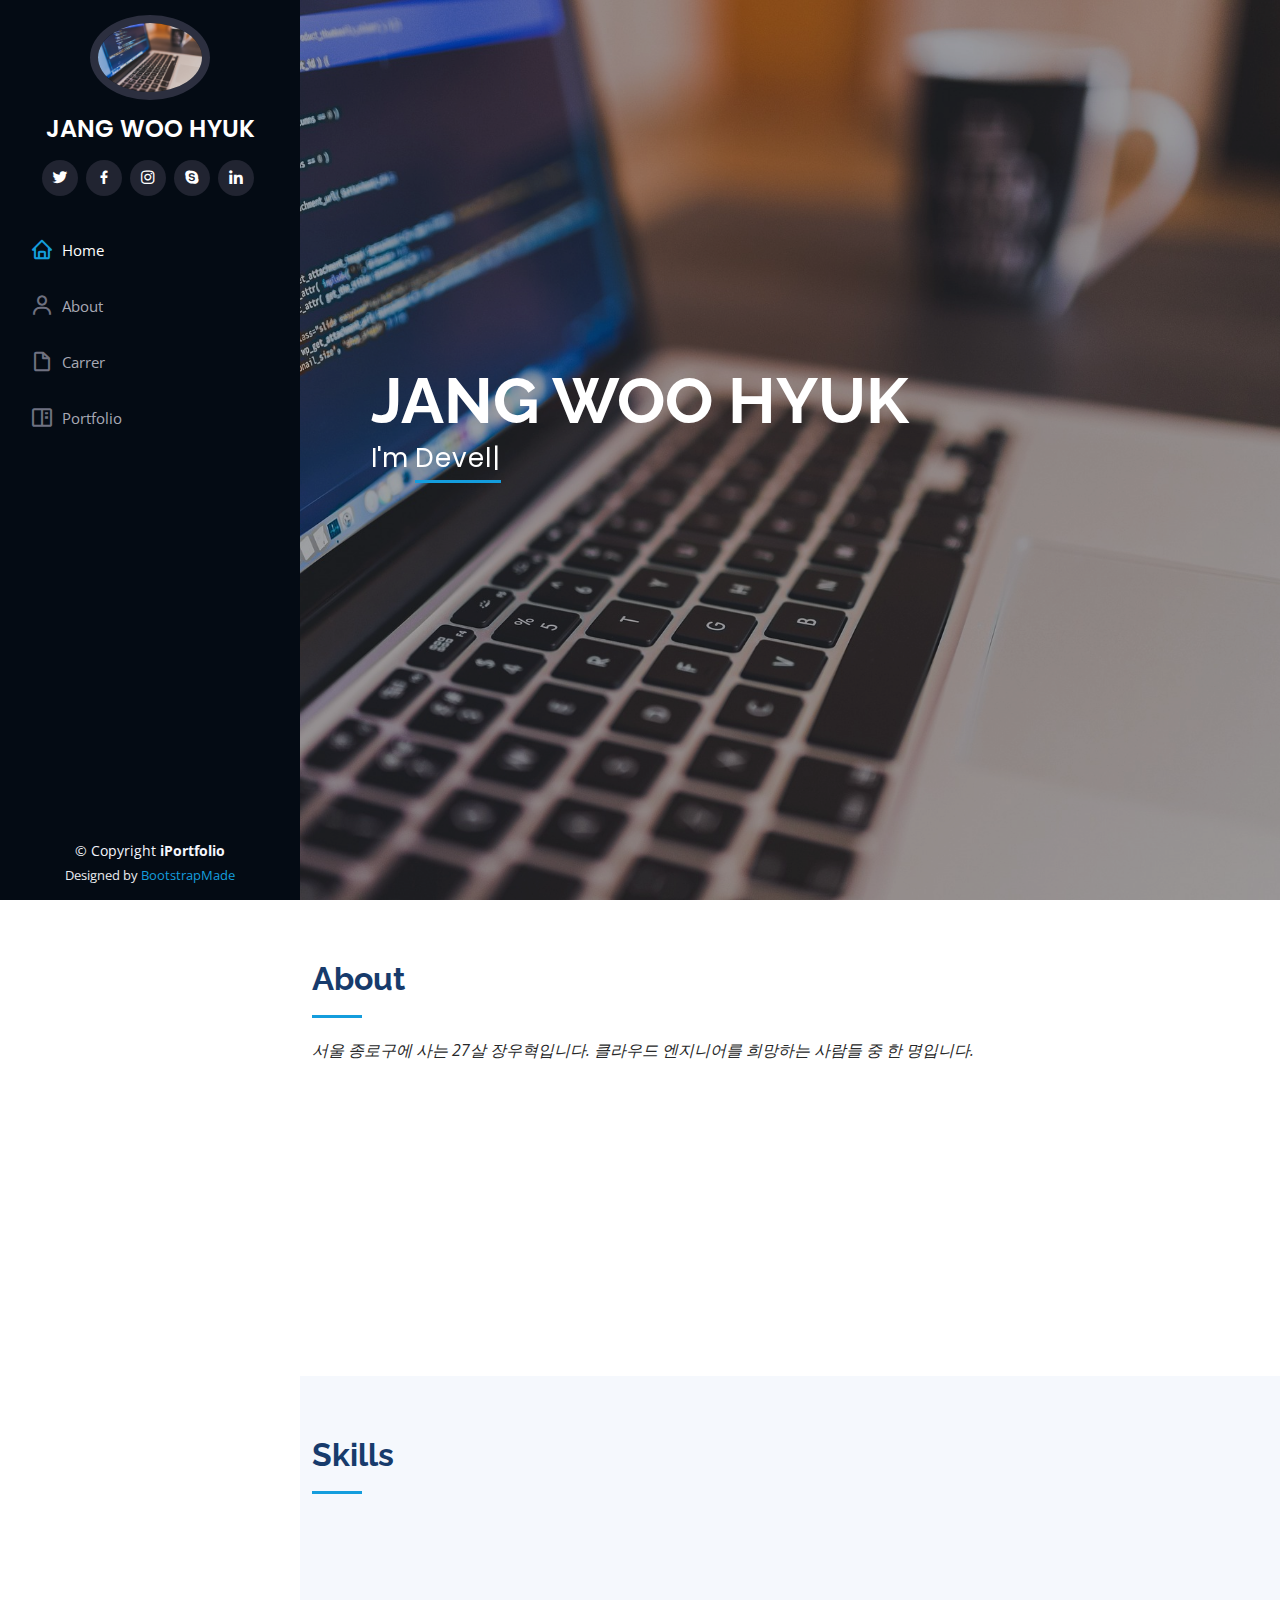
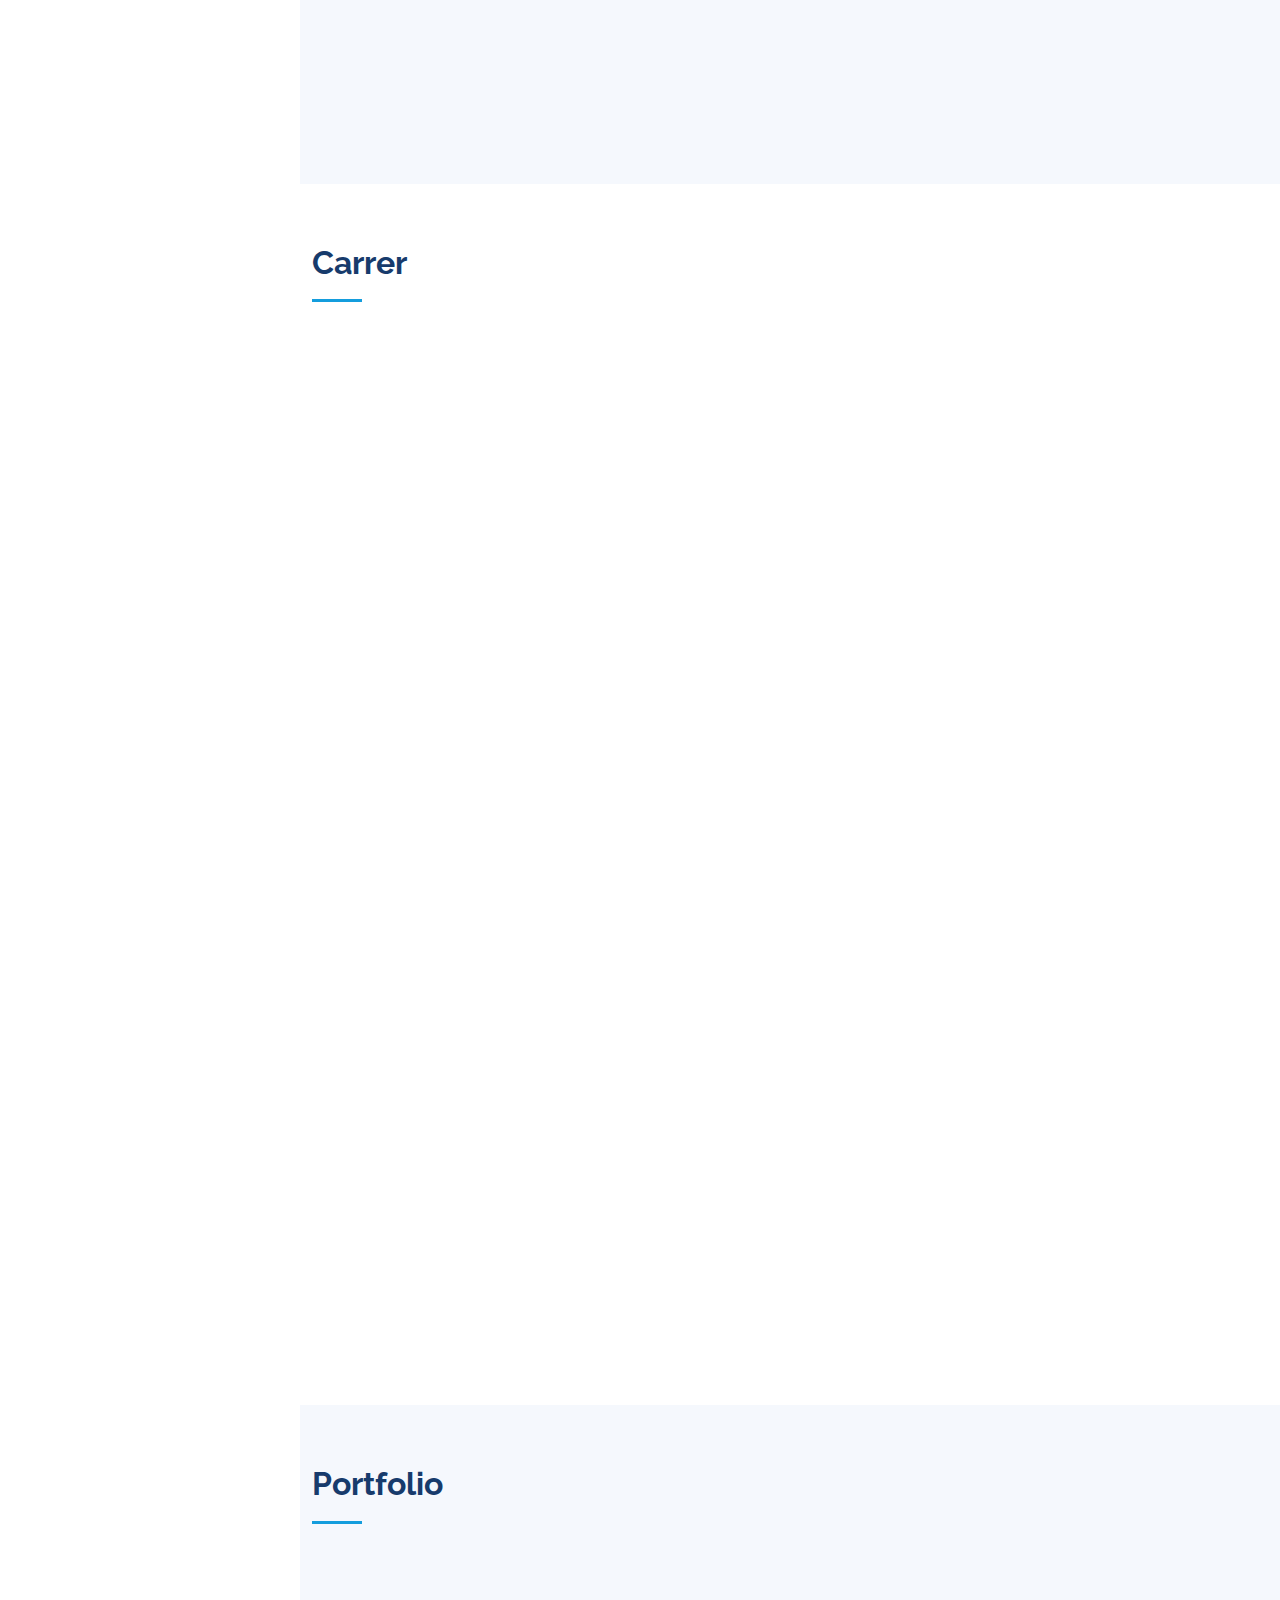
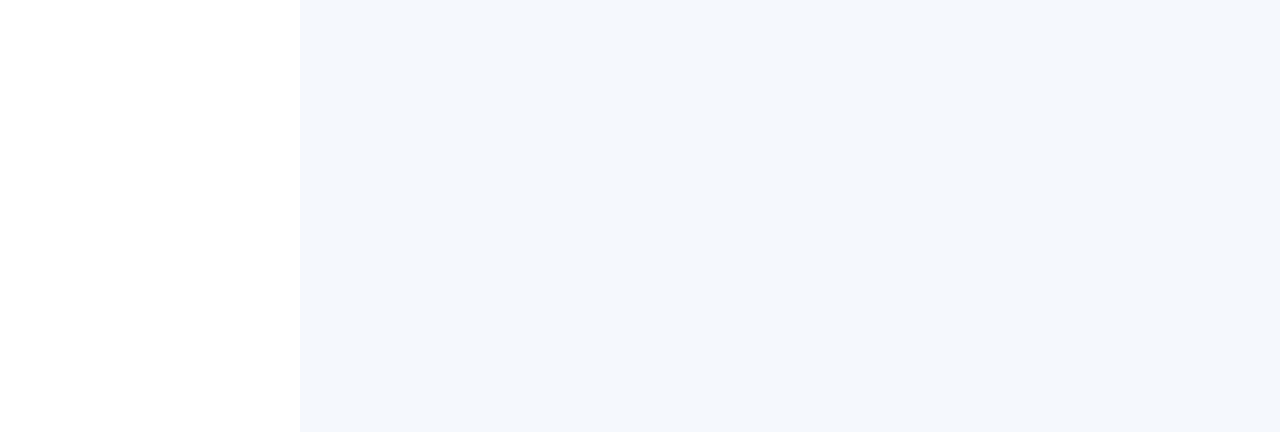
<file: iPortfolio/index.html>
<!DOCTYPE html>
<html lang="en">

<head>
    <meta charset="utf-8">
    <meta content="width=device-width, initial-scale=1.0" name="viewport">

    <title>jang woo hyuk portfolio</title>
    <meta content="" name="description">
    <meta content="" name="keywords">

    <!-- Favicons -->
    <link href="assets/img/favicon.png" rel="icon">
    <link href="assets/img/apple-touch-icon.png" rel="apple-touch-icon">

    <!-- Google Fonts -->
    <link href="https://fonts.googleapis.com/css?family=Open+Sans:300,300i,400,400i,600,600i,700,700i|Raleway:300,300i,400,400i,500,500i,600,600i,700,700i|Poppins:300,300i,400,400i,500,500i,600,600i,700,700i" rel="stylesheet">

    <!-- Vendor CSS Files -->
    <link href="assets/vendor/aos/aos.css" rel="stylesheet">
    <link href="assets/vendor/bootstrap/css/bootstrap.min.css" rel="stylesheet">
    <link href="assets/vendor/bootstrap-icons/bootstrap-icons.css" rel="stylesheet">
    <link href="assets/vendor/boxicons/css/boxicons.min.css" rel="stylesheet">
    <link href="assets/vendor/glightbox/css/glightbox.min.css" rel="stylesheet">
    <link href="assets/vendor/swiper/swiper-bundle.min.css" rel="stylesheet">

    <!-- Template Main CSS File -->
    <link href="assets/css/style.css" rel="stylesheet">

    <!-- =======================================================
  * Template Name: iPortfolio - v3.9.1
  * Template URL: https://bootstrapmade.com/iportfolio-bootstrap-portfolio-websites-template/
  * Author: BootstrapMade.com
  * License: https://bootstrapmade.com/license/
  ======================================================== -->
</head>

<body>

    <!-- ======= Mobile nav toggle button ======= -->
    <i class="bi bi-list mobile-nav-toggle d-xl-none"></i>

    <!-- ======= Header ======= -->
    <header id="header">
        <div class="d-flex flex-column">

            <div class="profile">
                <img src="assets/img/it.jpg" alt="" class="img-fluid rounded-circle">
                <h1 class="text-light"><a href="index.html">JANG WOO HYUK</a></h1>
                <div class="social-links mt-3 text-center">
                    <a href="#" class="twitter"><i class="bx bxl-twitter"></i></a>
                    <a href="#" class="facebook"><i class="bx bxl-facebook"></i></a>
                    <a href="#" class="instagram"><i class="bx bxl-instagram"></i></a>
                    <a href="#" class="google-plus"><i class="bx bxl-skype"></i></a>
                    <a href="#" class="linkedin"><i class="bx bxl-linkedin"></i></a>
                </div>
            </div>

            <nav id="navbar" class="nav-menu navbar">
                <!-- 메뉴바 -->
                <ul>
                    <li><a href="#hero" class="nav-link scrollto active"><i class="bx bx-home"></i> <span>Home</span></a></li>
                    <!-- Scrollspy가 제대로 작동 -->
                    <li><a href="#about" class="nav-link scrollto"><i class="bx bx-user"></i> <span>About</span></a></li>
                    <li><a href="#resume" class="nav-link scrollto"><i class="bx bx-file-blank"></i> <span>Carrer</span></a></li>
                    <li><a href="#portfolio" class="nav-link scrollto"><i class="bx bx-book-content"></i> <span>Portfolio</span></a></li>

                </ul>
            </nav>
            <!-- .nav-menu -->
        </div>
    </header>
    <!-- End Header -->

    <!-- ======= Hero Section ======= -->
    <section id="hero" class="d-flex flex-column justify-content-center align-items-center">
        <!--영역을 감싸고 있는 div에 d-flex 클래스를 줌. justify -content(가로 축을 기준으로 좌우에 대한 정렬) align-items-center(컨테이너의 세로 축의 중앙으로 정렬)-->
        <div class="hero-container" data-aos="fade-in">
            <h1>JANG WOO HYUK</h1>
            <p>I'm <span class="typed" data-typed-items="Developer, Cloud Enginner"></span></p>
        </div>
    </section>
    <!-- End Hero -->

    <main id="main">

        <!-- ======= About Section ======= -->
        <section id="about" class="about">
            <div class="container">

                <div class="section-title">
                    <h2>About</h2>
                    <p> <em>서울 종로구에 사는 27살 장우혁입니다. 클라우드 엔지니어를 희망하는 사람들 중 한 명입니다.</em>
                    </p>
                </div>

                <div class="row">
                    <div class="col-lg-4" data-aos="fade-right">
                        <img src="assets/img/eye.jpg" height="315" class="img-fluid" alt="">
                        <!-- img 요소는 문서에 이미지를 넣음.-->
                    </div>
                    <div class="col-lg-8 pt-4 pt-lg-0 content" data-aos="fade-left">
                        <h3>Developer &amp; Cloud Enginner</h3>
                        <p class="fst-italic">

                        </p>
                        <div class="row">
                            <div class="col-lg-6">
                                <ul>
                                    <li><i class="bi bi-chevron-right"></i> <strong>Birthday:</strong> <span>10 oct 1996</span></li>
                                    <li><i class="bi bi-chevron-right"></i> <strong>Website:</strong> <span>www.firstlove0420@naver.com</span></li>
                                    <li><i class="bi bi-chevron-right"></i> <strong>Phone:</strong> <span>000-0000-0000</span></li>
                                    <li><i class="bi bi-chevron-right"></i> <strong>City:</strong> <span>seoul, korea</span></li>
                                </ul>
                            </div>
                            <div class="col-lg-6">
                                <ul>
                                    <li><i class="bi bi-chevron-right"></i> <strong>Age:</strong> <span>27</span></li>
                                    <li><i class="bi bi-chevron-right"></i> <strong>PhEmailone:</strong> <span>email@example.com</span></li>
                                </ul>
                            </div>
                        </div>

                    </div>
                </div>

            </div>
        </section>

        <!-- ======= Skills Section ======= -->
        <section id="skills" class="skills section-bg">
            <div class="container">

                <div class="section-title">
                    <h2>Skills</h2>

                </div>

                <div class="row skills-content">

                    <div class="col-lg-6" data-aos="fade-up">

                        <div class="progress">
                            <span class="skill">HTML <i class="val">100%</i></span>
                            <div class="progress-bar-wrap">
                                <div class="progress-bar" role="progressbar" aria-valuenow="100" aria-valuemin="0" aria-valuemax="100"></div>
                            </div>
                        </div>

                        <div class="progress">
                            <span class="skill">Python <i class="val">90%</i></span>
                            <div class="progress-bar-wrap">
                                <div class="progress-bar" role="progressbar" aria-valuenow="90" aria-valuemin="0" aria-valuemax="100"></div>
                            </div>
                        </div>

                        <div class="progress">
                            <span class="skill">Server <i class="val">75%</i></span>
                            <div class="progress-bar-wrap">
                                <div class="progress-bar" role="progressbar" aria-valuenow="75" aria-valuemin="0" aria-valuemax="100"></div>
                            </div>
                        </div>

                    </div>

                    <div class="col-lg-6" data-aos="fade-up" data-aos-delay="100">

                        <div class="progress">
                            <span class="skill">Network <i class="val">80%</i></span>
                            <div class="progress-bar-wrap">
                                <div class="progress-bar" role="progressbar" aria-valuenow="80" aria-valuemin="0" aria-valuemax="100"></div>
                            </div>
                        </div>

                        <div class="progress">
                            <span class="skill">cloud <i class="val">90%</i></span>
                            <div class="progress-bar-wrap">
                                <div class="progress-bar" role="progressbar" aria-valuenow="90" aria-valuemin="0" aria-valuemax="100"></div>
                            </div>
                        </div>
                    </div>

                </div>

            </div>

            </div>
        </section>
        <!-- End Skills Section -->

        <!-- ======= Resume Section ======= -->
        <section id="resume" class="resume">
            <!-- Section 태그는 제목을 나타내는 tag임-->
            <div class="container">

                <div class="section-title">
                    <h2>Carrer</h2>

                </div>

                <div class="row">
                    <div class="col-lg-6" data-aos="fade-up">
                        <h3 class="resume-title">Sumary</h3>
                        <div class="resume-item pb-0">
                            <h4> 미래 </h4>
                            <p><em> network, cloud, server 등 기술을 발전 시켜 amazon , naver , kt 같은 클라우드 기업에 들어가고 싶습니다.</em></p>
                            <img src="assets/img/portfolio/cloud.jpg" class="img-fluid" alt="">
                            </ul>
                        </div>

                        <h3 class="resume-title">Education</h3>
                        <div class="resume-item">
                            <h4>한국정보교육원 &amp; 클라우드 엔지니어</h4>
                            <h5>2022 - 2022</h5>
                            <p><em>클라우드 데브옵스 엔지니어 및 관리자 양성 과정</em></p>
                        </div>
                        <div class="embed-responsive embed-responsive-21by9">
                            <iframe class="embed-responsive-item" width="600" height="315" src="https://www.youtube.com/embed/c7brM_8ca_k" title="YouTube video player" frameborder="0" allow="accelerometer; autoplay; clipboard-write; encrypted-media; gyroscope; picture-in-picture"
                                allowfullscreen></iframe>
                            <!-- iframe 태그 안에 유튜브 동영사 삽입 -->
                        </div>
                    </div>
                    <div class="col-lg-6" data-aos="fade-up" data-aos-delay="100">
                        <h3 class="resume-title">certificate</h3>
                        <div class="resume-item">
                            <h4>Cisco CCNA</h4>
                            <h5>Present</h5>
                            <p><em></em></p>
                            <img src="assets/img/portfolio/carrer.jpg" class="img-fluid" alt="">
                        </div>
                        <div class="resume-item">
                            <h4>Cloud Enginner</h4>
                            <h5>2022 - 먼 미래까지</h5>
                            <p><em>클라우드 엔지니어가 될 것입니다.</em></p>
                            <img src="assets/img/portfolio/network.jpg" class="img-fluid" alt="">
                        </div>
                    </div>
                </div>

            </div>
        </section>
        <!-- End Resume Section -->

        <!-- ======= Portfolio Section ======= -->
        <section id="portfolio" class="portfolio section-bg">
            <div class="container">

                <div class="section-title">
                    <h2>Portfolio</h2>

                </div>

                <div class="row" data-aos="fade-up">
                    <div class="col-lg-12 d-flex justify-content-center">
                        <ul id="portfolio-flters">
                            <li data-filter="*" class="filter-active">All</li>
                            <li data-filter=".filter-app">App</li>
                            <li data-filter=".filter-card">Card</li>
                            <li data-filter=".filter-web">Web</li>
                        </ul>
                    </div>
                </div>

            </div>
            <div class="row portfolio-container" data-aos="fade-up" data-aos-delay="100">

                <div class="col-lg-4 col-md-6 portfolio-item filter-app">
                    <div class="portfolio-wrap">
                        <img src="assets/img/portfolio/networks.jpg" class="img-fluid" alt="">
                        <div class="portfolio-links">
                            <a href="assets/img/portfolio/networks.jpg" data-gallery="portfolioGallery" class="portfolio-lightbox" title="App 1"><i class="bx bx-plus"></i></a>
                            <a href="portfolio-details.html" title="More Details"><i class="bx bx-link"></i></a>
                            <!-- portfolio-details 페이지로 연결 -->
                        </div>
                    </div>
                </div>

                <div class="col-lg-4 col-md-6 portfolio-item filter-web">
                    <div class="portfolio-wrap">
                        <img src="assets/img/portfolio/networks2.jpg" class="img-fluid" alt="">
                        <div class="portfolio-links">
                            <a href="assets/img/portfolio/networks2.jpg" data-gallery="portfolioGallery" class="portfolio-lightbox" title="Web 3"><i class="bx bx-plus"></i></a>
                            <!-- 이미지를 누르면 크게 확대 -->
                            <a href="portfolio-details.html" title="More Details"><i class="bx bx-link"></i></a>
                        </div>
                    </div>
                </div>

                <div class="col-lg-4 col-md-6 portfolio-item filter-app">
                    <div class="portfolio-wrap">
                        <img src="assets/img/portfolio/cloud1.jpg" class="img-fluid" alt="">
                        <div class="portfolio-links">
                            <a href="assets/img/portfolio/cloud1.jpg" data-gallery="portfolioGallery" class="portfolio-lightbox" title="App 2"><i class="bx bx-plus"></i></a>
                            <a href="portfolio-details.html" title="More Details"><i class="bx bx-link"></i></a>
                        </div>
                    </div>
                </div>



            </div>
        </section>
        <!-- End Portfolio Section -->

        <!-- ======= Footer ======= -->
        <footer id="footer">
            <div class="container">
                <div class="copyright">
                    &copy; Copyright <strong><span>iPortfolio</span></strong>
                </div>
                <div class="credits">
                    <!-- All the links in the footer should remain intact. -->
                    <!-- You can delete the links only if you purchased the pro version. -->
                    <!-- Licensing information: https://bootstrapmade.com/license/ -->
                    <!-- Purchase the pro version with working PHP/AJAX contact form: https://bootstrapmade.com/iportfolio-bootstrap-portfolio-websites-template/ -->
                    Designed by <a href="https://bootstrapmade.com/">BootstrapMade</a>
                </div>
            </div>
        </footer>
        <!-- End  Footer -->

        <a href="#" class="back-to-top d-flex align-items-center justify-content-center"><i class="bi bi-arrow-up-short"></i></a>

        <!-- Vendor JS Files -->
        <script src="assets/vendor/purecounter/purecounter_vanilla.js"></script>
        <script src="assets/vendor/aos/aos.js"></script>
        <script src="assets/vendor/bootstrap/js/bootstrap.bundle.min.js"></script>
        <script src="assets/vendor/glightbox/js/glightbox.min.js"></script>
        <script src="assets/vendor/isotope-layout/isotope.pkgd.min.js"></script>
        <script src="assets/vendor/swiper/swiper-bundle.min.js"></script>
        <script src="assets/vendor/typed.js/typed.min.js"></script>
        <script src="assets/vendor/waypoints/noframework.waypoints.js"></script>
        <script src="assets/vendor/php-email-form/validate.js"></script>

        <!-- Template Main JS File -->
        <script src="assets/js/main.js"></script>

</body>

</html>
</file>
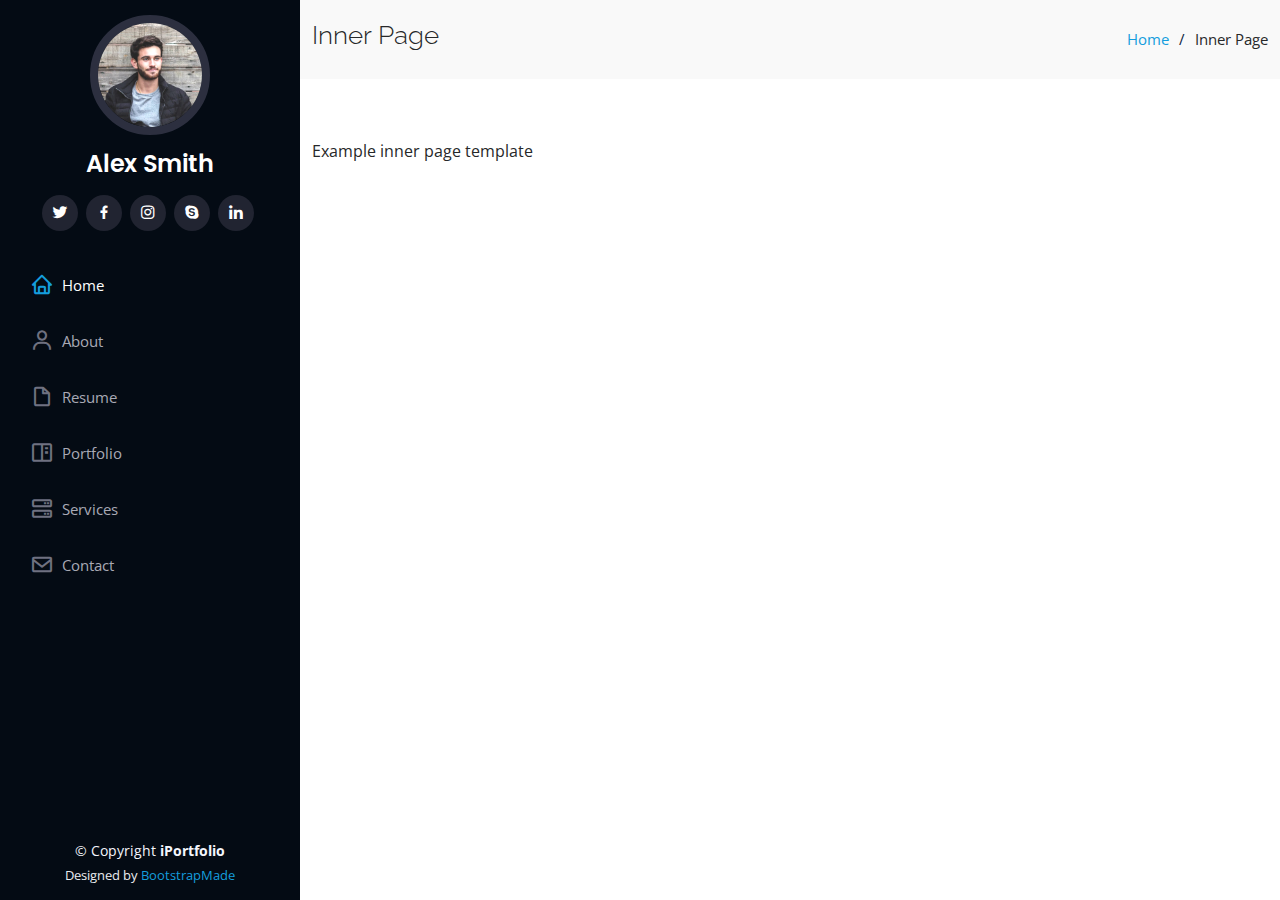
<file: iPortfolio/inner-page.html>
<!DOCTYPE html>
<html lang="en">

<head>
  <meta charset="utf-8">
  <meta content="width=device-width, initial-scale=1.0" name="viewport">

  <title>Inner Page - iPortfolio Bootstrap Template</title>
  <meta content="" name="description">
  <meta content="" name="keywords">

  <!-- Favicons -->
  <link href="assets/img/favicon.png" rel="icon">
  <link href="assets/img/apple-touch-icon.png" rel="apple-touch-icon">

  <!-- Google Fonts -->
  <link href="https://fonts.googleapis.com/css?family=Open+Sans:300,300i,400,400i,600,600i,700,700i|Raleway:300,300i,400,400i,500,500i,600,600i,700,700i|Poppins:300,300i,400,400i,500,500i,600,600i,700,700i" rel="stylesheet">

  <!-- Vendor CSS Files -->
  <link href="assets/vendor/aos/aos.css" rel="stylesheet">
  <link href="assets/vendor/bootstrap/css/bootstrap.min.css" rel="stylesheet">
  <link href="assets/vendor/bootstrap-icons/bootstrap-icons.css" rel="stylesheet">
  <link href="assets/vendor/boxicons/css/boxicons.min.css" rel="stylesheet">
  <link href="assets/vendor/glightbox/css/glightbox.min.css" rel="stylesheet">
  <link href="assets/vendor/swiper/swiper-bundle.min.css" rel="stylesheet">

  <!-- Template Main CSS File -->
  <link href="assets/css/style.css" rel="stylesheet">

  <!-- =======================================================
  * Template Name: iPortfolio - v3.9.1
  * Template URL: https://bootstrapmade.com/iportfolio-bootstrap-portfolio-websites-template/
  * Author: BootstrapMade.com
  * License: https://bootstrapmade.com/license/
  ======================================================== -->
</head>

<body>

  <!-- ======= Mobile nav toggle button ======= -->
  <i class="bi bi-list mobile-nav-toggle d-xl-none"></i>

  <!-- ======= Header ======= -->
  <header id="header">
    <div class="d-flex flex-column">

      <div class="profile">
        <img src="assets/img/profile-img.jpg" alt="" class="img-fluid rounded-circle">
        <h1 class="text-light"><a href="index.html">Alex Smith</a></h1>
        <div class="social-links mt-3 text-center">
          <a href="#" class="twitter"><i class="bx bxl-twitter"></i></a>
          <a href="#" class="facebook"><i class="bx bxl-facebook"></i></a>
          <a href="#" class="instagram"><i class="bx bxl-instagram"></i></a>
          <a href="#" class="google-plus"><i class="bx bxl-skype"></i></a>
          <a href="#" class="linkedin"><i class="bx bxl-linkedin"></i></a>
        </div>
      </div>

      <nav id="navbar" class="nav-menu navbar">
        <ul>
          <li><a href="#hero" class="nav-link scrollto active"><i class="bx bx-home"></i> <span>Home</span></a></li>
          <li><a href="#about" class="nav-link scrollto"><i class="bx bx-user"></i> <span>About</span></a></li>
          <li><a href="#resume" class="nav-link scrollto"><i class="bx bx-file-blank"></i> <span>Resume</span></a></li>
          <li><a href="#portfolio" class="nav-link scrollto"><i class="bx bx-book-content"></i> <span>Portfolio</span></a></li>
          <li><a href="#services" class="nav-link scrollto"><i class="bx bx-server"></i> <span>Services</span></a></li>
          <li><a href="#contact" class="nav-link scrollto"><i class="bx bx-envelope"></i> <span>Contact</span></a></li>
        </ul>
      </nav><!-- .nav-menu -->
    </div>
  </header><!-- End Header -->

  <main id="main">

    <!-- ======= Breadcrumbs ======= -->
    <section class="breadcrumbs">
      <div class="container">

        <div class="d-flex justify-content-between align-items-center">
          <h2>Inner Page</h2>
          <ol>
            <li><a href="index.html">Home</a></li>
            <li>Inner Page</li>
          </ol>
        </div>

      </div>
    </section><!-- End Breadcrumbs -->

    <section class="inner-page">
      <div class="container">
        <p>
          Example inner page template
        </p>
      </div>
    </section>

  </main><!-- End #main -->

  <!-- ======= Footer ======= -->
  <footer id="footer">
    <div class="container">
      <div class="copyright">
        &copy; Copyright <strong><span>iPortfolio</span></strong>
      </div>
      <div class="credits">
        <!-- All the links in the footer should remain intact. -->
        <!-- You can delete the links only if you purchased the pro version. -->
        <!-- Licensing information: https://bootstrapmade.com/license/ -->
        <!-- Purchase the pro version with working PHP/AJAX contact form: https://bootstrapmade.com/iportfolio-bootstrap-portfolio-websites-template/ -->
        Designed by <a href="https://bootstrapmade.com/">BootstrapMade</a>
      </div>
    </div>
  </footer><!-- End  Footer -->

  <a href="#" class="back-to-top d-flex align-items-center justify-content-center"><i class="bi bi-arrow-up-short"></i></a>

  <!-- Vendor JS Files -->
  <script src="assets/vendor/purecounter/purecounter_vanilla.js"></script>
  <script src="assets/vendor/aos/aos.js"></script>
  <script src="assets/vendor/bootstrap/js/bootstrap.bundle.min.js"></script>
  <script src="assets/vendor/glightbox/js/glightbox.min.js"></script>
  <script src="assets/vendor/isotope-layout/isotope.pkgd.min.js"></script>
  <script src="assets/vendor/swiper/swiper-bundle.min.js"></script>
  <script src="assets/vendor/typed.js/typed.min.js"></script>
  <script src="assets/vendor/waypoints/noframework.waypoints.js"></script>
  <script src="assets/vendor/php-email-form/validate.js"></script>

  <!-- Template Main JS File -->
  <script src="assets/js/main.js"></script>

</body>

</html>
</file>
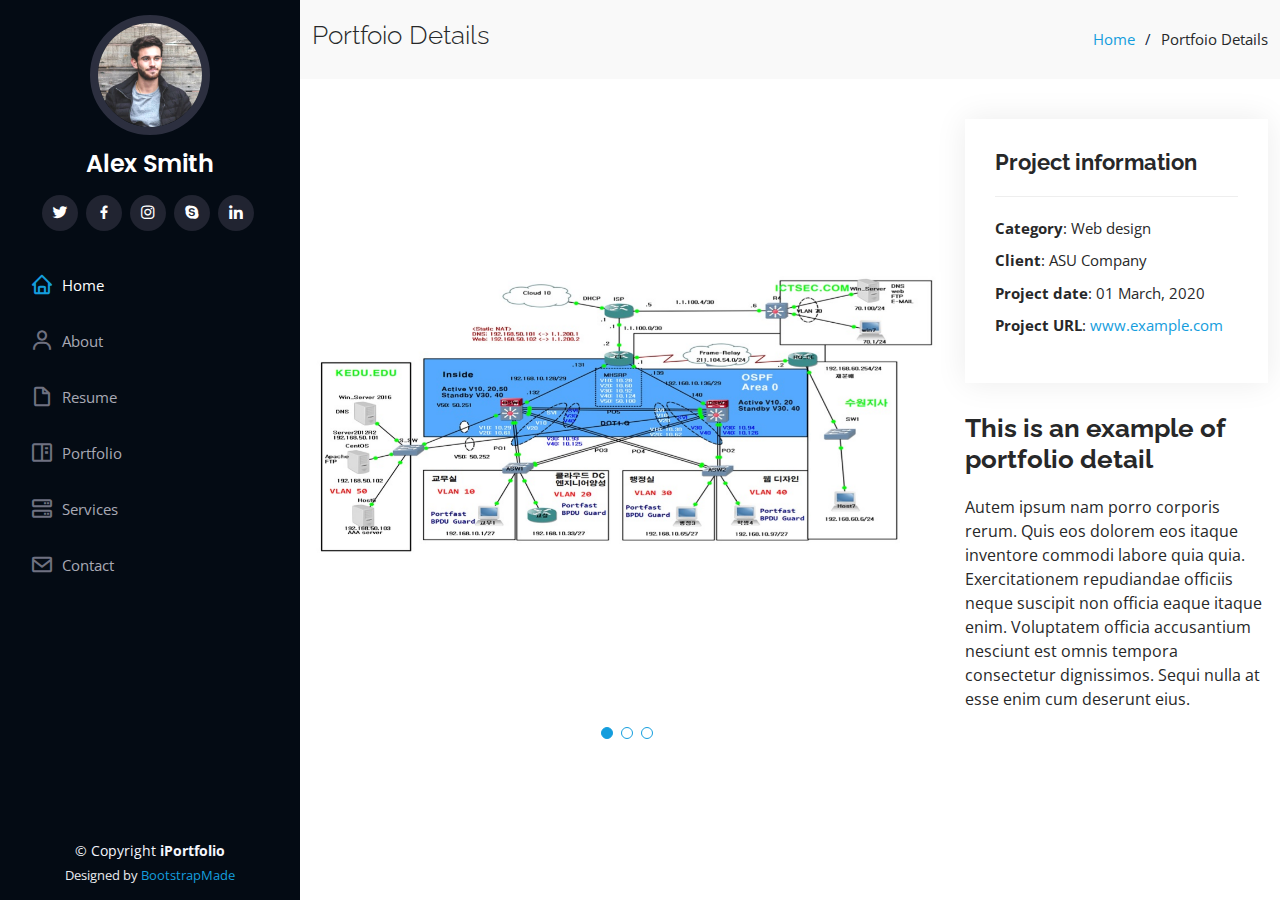
<file: iPortfolio/portfolio-details.html>
<!DOCTYPE html>
<html lang="en">

<head>
    <meta charset="utf-8">
    <meta content="width=device-width, initial-scale=1.0" name="viewport">

    <title>Portfolio Details - iPortfolio Bootstrap Template</title>
    <meta content="" name="description">
    <meta content="" name="keywords">

    <!-- Favicons -->
    <link href="assets/img/favicon.png" rel="icon">
    <link href="assets/img/apple-touch-icon.png" rel="apple-touch-icon">

    <!-- Google Fonts -->
    <link href="https://fonts.googleapis.com/css?family=Open+Sans:300,300i,400,400i,600,600i,700,700i|Raleway:300,300i,400,400i,500,500i,600,600i,700,700i|Poppins:300,300i,400,400i,500,500i,600,600i,700,700i" rel="stylesheet">

    <!-- Vendor CSS Files -->
    <link href="assets/vendor/aos/aos.css" rel="stylesheet">
    <link href="assets/vendor/bootstrap/css/bootstrap.min.css" rel="stylesheet">
    <link href="assets/vendor/bootstrap-icons/bootstrap-icons.css" rel="stylesheet">
    <link href="assets/vendor/boxicons/css/boxicons.min.css" rel="stylesheet">
    <link href="assets/vendor/glightbox/css/glightbox.min.css" rel="stylesheet">
    <link href="assets/vendor/swiper/swiper-bundle.min.css" rel="stylesheet">

    <!-- Template Main CSS File -->
    <link href="assets/css/style.css" rel="stylesheet">

    <!-- =======================================================
  * Template Name: iPortfolio - v3.9.1
  * Template URL: https://bootstrapmade.com/iportfolio-bootstrap-portfolio-websites-template/
  * Author: BootstrapMade.com
  * License: https://bootstrapmade.com/license/
  ======================================================== -->
</head>

<body>

    <!-- ======= Mobile nav toggle button ======= -->
    <i class="bi bi-list mobile-nav-toggle d-xl-none"></i>

    <!-- ======= Header ======= -->
    <header id="header">
        <div class="d-flex flex-column">

            <div class="profile">
                <img src="assets/img/profile-img.jpg" alt="" class="img-fluid rounded-circle">
                <h1 class="text-light"><a href="index.html">Alex Smith</a></h1>
                <div class="social-links mt-3 text-center">
                    <a href="#" class="twitter"><i class="bx bxl-twitter"></i></a>
                    <a href="#" class="facebook"><i class="bx bxl-facebook"></i></a>
                    <a href="#" class="instagram"><i class="bx bxl-instagram"></i></a>
                    <a href="#" class="google-plus"><i class="bx bxl-skype"></i></a>
                    <a href="#" class="linkedin"><i class="bx bxl-linkedin"></i></a>
                </div>
            </div>

            <nav id="navbar" class="nav-menu navbar">
                <ul>
                    <li><a href="#hero" class="nav-link scrollto active"><i class="bx bx-home"></i> <span>Home</span></a></li>
                    <li><a href="#about" class="nav-link scrollto"><i class="bx bx-user"></i> <span>About</span></a></li>
                    <li><a href="#resume" class="nav-link scrollto"><i class="bx bx-file-blank"></i> <span>Resume</span></a></li>
                    <li><a href="#portfolio" class="nav-link scrollto"><i class="bx bx-book-content"></i> <span>Portfolio</span></a></li>
                    <li><a href="#services" class="nav-link scrollto"><i class="bx bx-server"></i> <span>Services</span></a></li>
                    <li><a href="#contact" class="nav-link scrollto"><i class="bx bx-envelope"></i> <span>Contact</span></a></li>
                </ul>
            </nav>
            <!-- .nav-menu -->
        </div>
    </header>
    <!-- End Header -->

    <main id="main">

        <!-- ======= Breadcrumbs ======= -->
        <section id="breadcrumbs" class="breadcrumbs">
            <div class="container">

                <div class="d-flex justify-content-between align-items-center">
                    <h2>Portfoio Details</h2>
                    <ol>
                        <li><a href="index.html">Home</a></li>
                        <!-- HOME을 누르면 index.html 페이지로 넘어감 -->
                        <li>Portfoio Details</li>
                    </ol>
                </div>

            </div>
        </section>
        <!-- End Breadcrumbs -->

        <!-- ======= Portfolio Details Section ======= -->
        <section id="portfolio-details" class="portfolio-details">
            <div class="container">

                <div class="row gy-4">

                    <div class="col-lg-8">
                        <div class="portfolio-details-slider swiper">
                            <div class="swiper-wrapper align-items-center">

                                <div class="swiper-slide">
                                    <img src="assets/img/portfolio/networks.jpg" alt="">
                                </div>

                                <div class="swiper-slide">
                                    <img src="assets/img/portfolio/networks2.jpg" alt="">
                                </div>

                                <div class="swiper-slide">
                                    <img src="assets/img/portfolio/cloud1.jpg" alt="">
                                </div>

                            </div>
                            <div class="swiper-pagination"></div>
                        </div>
                    </div>

                    <div class="col-lg-4">
                        <div class="portfolio-info">
                            <h3>Project information</h3>
                            <ul>
                                <li><strong>Category</strong>: Web design</li>
                                <li><strong>Client</strong>: ASU Company</li>
                                <li><strong>Project date</strong>: 01 March, 2020</li>
                                <li><strong>Project URL</strong>: <a href="#">www.example.com</a></li>
                            </ul>
                        </div>
                        <div class="portfolio-description">
                            <h2>This is an example of portfolio detail</h2>
                            <p>
                                Autem ipsum nam porro corporis rerum. Quis eos dolorem eos itaque inventore commodi labore quia quia. Exercitationem repudiandae officiis neque suscipit non officia eaque itaque enim. Voluptatem officia accusantium nesciunt est omnis tempora consectetur
                                dignissimos. Sequi nulla at esse enim cum deserunt eius.
                            </p>
                        </div>
                    </div>

                </div>

            </div>
        </section>
        <!-- End Portfolio Details Section -->

    </main>
    <!-- End #main -->

    <!-- ======= Footer ======= -->
    <footer id="footer">
        <div class="container">
            <div class="copyright">
                &copy; Copyright <strong><span>iPortfolio</span></strong>
            </div>
            <div class="credits">
                <!-- All the links in the footer should remain intact. -->
                <!-- You can delete the links only if you purchased the pro version. -->
                <!-- Licensing information: https://bootstrapmade.com/license/ -->
                <!-- Purchase the pro version with working PHP/AJAX contact form: https://bootstrapmade.com/iportfolio-bootstrap-portfolio-websites-template/ -->
                Designed by <a href="https://bootstrapmade.com/">BootstrapMade</a>
            </div>
        </div>
    </footer>
    <!-- End  Footer -->

    <a href="#" class="back-to-top d-flex align-items-center justify-content-center"><i class="bi bi-arrow-up-short"></i></a>

    <!-- Vendor JS Files -->
    <script src="assets/vendor/purecounter/purecounter_vanilla.js"></script>
    <script src="assets/vendor/aos/aos.js"></script>
    <script src="assets/vendor/bootstrap/js/bootstrap.bundle.min.js"></script>
    <script src="assets/vendor/glightbox/js/glightbox.min.js"></script>
    <script src="assets/vendor/isotope-layout/isotope.pkgd.min.js"></script>
    <script src="assets/vendor/swiper/swiper-bundle.min.js"></script>
    <script src="assets/vendor/typed.js/typed.min.js"></script>
    <script src="assets/vendor/waypoints/noframework.waypoints.js"></script>
    <script src="assets/vendor/php-email-form/validate.js"></script>

    <!-- Template Main JS File -->
    <script src="assets/js/main.js"></script>

</body>

</html>
</file>
<file: iPortfolio/assets/css/style.css>
/**
* Template Name: iPortfolio - v3.9.1
* Template URL: https://bootstrapmade.com/iportfolio-bootstrap-portfolio-websites-template/
* Author: BootstrapMade.com
* License: https://bootstrapmade.com/license/
*/


/*--------------------------------------------------------------
# General
--------------------------------------------------------------*/

body {
    font-family: "Open Sans", sans-serif;
    color: #272829;
}

a {
    color: #149ddd;
    text-decoration: none;
}

a:hover {
    color: #37b3ed;
    text-decoration: none;
}

h1,
h2,
h3,
h4,
h5,
h6 {
    font-family: "Raleway", sans-serif;
}


/*--------------------------------------------------------------
# Back to top button
--------------------------------------------------------------*/

.back-to-top {
    position: fixed;
    visibility: hidden;
    opacity: 0;
    right: 15px;
    bottom: 15px;
    z-index: 996;
    background: #149ddd;
    width: 40px;
    height: 40px;
    border-radius: 50px;
    transition: all 0.4s;
}

.back-to-top i {
    font-size: 28px;
    color: #fff;
    line-height: 0;
}

.back-to-top:hover {
    background: #2eafec;
    color: #fff;
}

.back-to-top.active {
    visibility: visible;
    opacity: 1;
}


/*--------------------------------------------------------------
# Header
--------------------------------------------------------------*/

#header {
    position: fixed;
    top: 0;
    left: 0;
    bottom: 0;
    width: 300px;
    transition: all ease-in-out 0.5s;
    z-index: 9997;
    transition: all 0.5s;
    padding: 0 15px;
    background: #040b14;
    overflow-y: auto;
}

#header .profile img {
    margin: 15px auto;
    display: block;
    width: 120px;
    border: 8px solid #2c2f3f;
}

#header .profile h1 {
    font-size: 24px;
    margin: 0;
    padding: 0;
    font-weight: 600;
    -moz-text-align-last: center;
    text-align-last: center;
    font-family: "Poppins", sans-serif;
}

#header .profile h1 a,
#header .profile h1 a:hover {
    color: #fff;
    text-decoration: none;
}

#header .profile .social-links a {
    font-size: 18px;
    display: inline-block;
    background: #212431;
    color: #fff;
    line-height: 1;
    padding: 8px 0;
    margin-right: 4px;
    border-radius: 50%;
    text-align: center;
    width: 36px;
    height: 36px;
    transition: 0.3s;
}

#header .profile .social-links a:hover {
    background: #149ddd;
    color: #fff;
    text-decoration: none;
}

#main {
    margin-left: 300px;
}

@media (max-width: 1199px) {
    #header {
        left: -300px;
    }
    #main {
        margin-left: 0;
    }
}


/*--------------------------------------------------------------
# Navigation Menu
--------------------------------------------------------------*/


/* Desktop Navigation */

.nav-menu {
    padding: 30px 0 0 0;
}

.nav-menu * {
    margin: 0;
    padding: 0;
    list-style: none;
}

.nav-menu>ul>li {
    position: relative;
    white-space: nowrap;
}

.nav-menu a,
.nav-menu a:focus {
    display: flex;
    align-items: center;
    color: #a8a9b4;
    padding: 12px 15px;
    margin-bottom: 8px;
    transition: 0.3s;
    font-size: 15px;
}

.nav-menu a i,
.nav-menu a:focus i {
    font-size: 24px;
    padding-right: 8px;
    color: #6f7180;
}

.nav-menu a:hover,
.nav-menu .active,
.nav-menu .active:focus,
.nav-menu li:hover>a {
    text-decoration: none;
    color: #fff;
}

.nav-menu a:hover i,
.nav-menu .active i,
.nav-menu .active:focus i,
.nav-menu li:hover>a i {
    color: #149ddd;
}


/* Mobile Navigation */

.mobile-nav-toggle {
    position: fixed;
    right: 15px;
    top: 15px;
    z-index: 9998;
    border: 0;
    font-size: 24px;
    transition: all 0.4s;
    outline: none !important;
    background-color: #149ddd;
    color: #fff;
    width: 40px;
    height: 40px;
    display: inline-flex;
    align-items: center;
    justify-content: center;
    line-height: 0;
    border-radius: 50px;
    cursor: pointer;
}

.mobile-nav-active {
    overflow: hidden;
}

.mobile-nav-active #header {
    left: 0;
}


/*--------------------------------------------------------------
# Hero Section
--------------------------------------------------------------*/

#hero {
    width: 100%;
    height: 100vh;
    background: url("../img/it.jpg") top center;
    background-size: cover;
}

#hero:before {
    content: "";
    background: rgba(5, 13, 24, 0.3);
    position: absolute;
    bottom: 0;
    top: 0;
    left: 0;
    right: 0;
    z-index: 1;
}

#hero .hero-container {
    position: relative;
    z-index: 2;
    min-width: 300px;
}

#hero h1 {
    margin: 0 0 10px 0;
    font-size: 64px;
    font-weight: 700;
    line-height: 56px;
    color: #fff;
}

#hero p {
    color: #fff;
    margin-bottom: 50px;
    font-size: 26px;
    font-family: "Poppins", sans-serif;
}

#hero p span {
    color: #fff;
    padding-bottom: 4px;
    letter-spacing: 1px;
    border-bottom: 3px solid #149ddd;
}

@media (min-width: 1024px) {
    #hero {
        background-attachment: fixed;
    }
}

@media (max-width: 768px) {
    #hero h1 {
        font-size: 28px;
        line-height: 36px;
    }
    #hero h2 {
        font-size: 18px;
        line-height: 24px;
        margin-bottom: 30px;
    }
}


/*--------------------------------------------------------------
# Sections General
--------------------------------------------------------------*/

section {
    padding: 60px 0;
    overflow: hidden;
}

.section-bg {
    background: #f5f8fd;
}

.section-title {
    padding-bottom: 30px;
}

.section-title h2 {
    font-size: 32px;
    font-weight: bold;
    margin-bottom: 20px;
    padding-bottom: 20px;
    position: relative;
    color: #173b6c;
}

.section-title h2::after {
    content: "";
    position: absolute;
    display: block;
    width: 50px;
    height: 3px;
    background: #149ddd;
    bottom: 0;
    left: 0;
}

.section-title p {
    margin-bottom: 0;
}


/*--------------------------------------------------------------
# About
--------------------------------------------------------------*/

.about .content h3 {
    font-weight: 700;
    font-size: 26px;
    color: #173b6c;
}

.about .content ul {
    list-style: none;
    padding: 0;
}

.about .content ul li {
    margin-bottom: 20px;
    display: flex;
    align-items: center;
}

.about .content ul strong {
    margin-right: 10px;
}

.about .content ul i {
    font-size: 16px;
    margin-right: 5px;
    color: #149ddd;
    line-height: 0;
}

.about .content p:last-child {
    margin-bottom: 0;
}


/*--------------------------------------------------------------
# Facts
--------------------------------------------------------------*/

.facts {
    padding-bottom: 30px;
}

.facts .count-box {
    padding: 30px;
    width: 100%;
}

.facts .count-box i {
    display: block;
    font-size: 44px;
    color: #149ddd;
    float: left;
    line-height: 0;
}

.facts .count-box span {
    font-size: 48px;
    line-height: 40px;
    display: block;
    font-weight: 700;
    color: #050d18;
    margin-left: 60px;
}

.facts .count-box p {
    padding: 15px 0 0 0;
    margin: 0 0 0 60px;
    font-family: "Raleway", sans-serif;
    font-size: 14px;
    color: #122f57;
}

.facts .count-box a {
    font-weight: 600;
    display: block;
    margin-top: 20px;
    color: #122f57;
    font-size: 15px;
    font-family: "Poppins", sans-serif;
    transition: ease-in-out 0.3s;
}

.facts .count-box a:hover {
    color: #1f5297;
}


/*--------------------------------------------------------------
# Akills
--------------------------------------------------------------*/

.skills .progress {
    height: 60px;
    display: block;
    background: none;
    border-radius: 0;
}

.skills .progress .skill {
    padding: 0;
    margin: 0 0 6px 0;
    text-transform: uppercase;
    display: block;
    font-weight: 600;
    font-family: "Poppins", sans-serif;
    color: #050d18;
}

.skills .progress .skill .val {
    float: right;
    font-style: normal;
}

.skills .progress-bar-wrap {
    background: #dce8f8;
    height: 10px;
}

.skills .progress-bar {
    width: 1px;
    height: 10px;
    transition: 0.9s;
    background-color: #149ddd;
}


/*--------------------------------------------------------------
# Resume
--------------------------------------------------------------*/

.resume .resume-title {
    font-size: 26px;
    font-weight: 700;
    margin-top: 20px;
    margin-bottom: 20px;
    color: #050d18;
}

.resume .resume-item {
    padding: 0 0 20px 20px;
    margin-top: -2px;
    border-left: 2px solid #1f5297;
    position: relative;
}

.resume .resume-item h4 {
    line-height: 18px;
    font-size: 18px;
    font-weight: 600;
    text-transform: uppercase;
    font-family: "Poppins", sans-serif;
    color: #050d18;
    margin-bottom: 10px;
}

.resume .resume-item h5 {
    font-size: 16px;
    background: #e4edf9;
    padding: 5px 15px;
    display: inline-block;
    font-weight: 600;
    margin-bottom: 10px;
}

.resume .resume-item ul {
    padding-left: 20px;
}

.resume .resume-item ul li {
    padding-bottom: 10px;
}

.resume .resume-item:last-child {
    padding-bottom: 0;
}

.resume .resume-item::before {
    content: "";
    position: absolute;
    width: 16px;
    height: 16px;
    border-radius: 50px;
    left: -9px;
    top: 0;
    background: #fff;
    border: 2px solid #1f5297;
}


/*--------------------------------------------------------------
# Portfolio
--------------------------------------------------------------*/

.portfolio .portfolio-item {
    margin-bottom: 30px;
}

.portfolio #portfolio-flters {
    padding: 0;
    margin: 0 auto 35px auto;
    list-style: none;
    text-align: center;
    background: #fff;
    border-radius: 50px;
    padding: 2px 15px;
}

.portfolio #portfolio-flters li {
    cursor: pointer;
    display: inline-block;
    padding: 10px 15px 8px 15px;
    font-size: 14px;
    font-weight: 600;
    line-height: 1;
    text-transform: uppercase;
    color: #272829;
    margin-bottom: 5px;
    transition: all 0.3s ease-in-out;
}

.portfolio #portfolio-flters li:hover,
.portfolio #portfolio-flters li.filter-active {
    color: #149ddd;
}

.portfolio #portfolio-flters li:last-child {
    margin-right: 0;
}

.portfolio .portfolio-wrap {
    transition: 0.3s;
    position: relative;
    overflow: hidden;
    z-index: 1;
}

.portfolio .portfolio-wrap::before {
    content: "";
    background: rgba(255, 255, 255, 0.5);
    position: absolute;
    left: 0;
    right: 0;
    top: 0;
    bottom: 0;
    transition: all ease-in-out 0.3s;
    z-index: 2;
    opacity: 0;
}

.portfolio .portfolio-wrap .portfolio-links {
    opacity: 1;
    left: 0;
    right: 0;
    bottom: -60px;
    z-index: 3;
    position: absolute;
    transition: all ease-in-out 0.3s;
    display: flex;
    justify-content: center;
}

.portfolio .portfolio-wrap .portfolio-links a {
    color: #fff;
    font-size: 28px;
    text-align: center;
    background: rgba(20, 157, 221, 0.75);
    transition: 0.3s;
    width: 50%;
}

.portfolio .portfolio-wrap .portfolio-links a:hover {
    background: rgba(20, 157, 221, 0.95);
}

.portfolio .portfolio-wrap .portfolio-links a+a {
    border-left: 1px solid #37b3ed;
}

.portfolio .portfolio-wrap:hover::before {
    top: 0;
    left: 0;
    right: 0;
    bottom: 0;
    opacity: 1;
}

.portfolio .portfolio-wrap:hover .portfolio-links {
    opacity: 1;
    bottom: 0;
}


/*--------------------------------------------------------------
# Portfolio Details
--------------------------------------------------------------*/

.portfolio-details {
    padding-top: 40px;
}

.portfolio-details .portfolio-details-slider img {
    width: 100%;
}

.portfolio-details .portfolio-details-slider .swiper-pagination {
    margin-top: 20px;
    position: relative;
}

.portfolio-details .portfolio-details-slider .swiper-pagination .swiper-pagination-bullet {
    width: 12px;
    height: 12px;
    background-color: #fff;
    opacity: 1;
    border: 1px solid #149ddd;
}

.portfolio-details .portfolio-details-slider .swiper-pagination .swiper-pagination-bullet-active {
    background-color: #149ddd;
}

.portfolio-details .portfolio-info {
    padding: 30px;
    box-shadow: 0px 0 30px rgba(5, 13, 24, 0.08);
}

.portfolio-details .portfolio-info h3 {
    font-size: 22px;
    font-weight: 700;
    margin-bottom: 20px;
    padding-bottom: 20px;
    border-bottom: 1px solid #eee;
}

.portfolio-details .portfolio-info ul {
    list-style: none;
    padding: 0;
    font-size: 15px;
}

.portfolio-details .portfolio-info ul li+li {
    margin-top: 10px;
}

.portfolio-details .portfolio-description {
    padding-top: 30px;
}

.portfolio-details .portfolio-description h2 {
    font-size: 26px;
    font-weight: 700;
    margin-bottom: 20px;
}

.portfolio-details .portfolio-description p {
    padding: 0;
}


/*--------------------------------------------------------------
# Services
--------------------------------------------------------------*/

.services .icon-box {
    margin-bottom: 20px;
}

.services .icon {
    float: left;
    display: flex;
    align-items: center;
    justify-content: center;
    width: 54px;
    height: 54px;
    background: #149ddd;
    border-radius: 50%;
    transition: 0.5s;
    border: 1px solid #149ddd;
}

.services .icon i {
    color: #fff;
    font-size: 24px;
    line-height: 0;
}

.services .icon-box:hover .icon {
    background: #fff;
}

.services .icon-box:hover .icon i {
    color: #149ddd;
}

.services .title {
    margin-left: 80px;
    font-weight: 700;
    margin-bottom: 15px;
    font-size: 18px;
}

.services .title a {
    color: #343a40;
}

.services .title a:hover {
    color: #149ddd;
}

.services .description {
    margin-left: 80px;
    line-height: 24px;
    font-size: 14px;
}


/*--------------------------------------------------------------
# Testimonials
--------------------------------------------------------------*/

.testimonials .testimonials-carousel,
.testimonials .testimonials-slider {
    overflow: hidden;
}

.testimonials .testimonial-item {
    box-sizing: content-box;
    text-align: center;
    min-height: 320px;
}

.testimonials .testimonial-item .testimonial-img {
    width: 90px;
    border-radius: 50%;
    margin: 0 auto;
}

.testimonials .testimonial-item h3 {
    font-size: 18px;
    font-weight: bold;
    margin: 10px 0 5px 0;
    color: #111;
}

.testimonials .testimonial-item h4 {
    font-size: 14px;
    color: #999;
    margin: 0;
}

.testimonials .testimonial-item .quote-icon-left,
.testimonials .testimonial-item .quote-icon-right {
    color: #c3e8fa;
    font-size: 26px;
}

.testimonials .testimonial-item .quote-icon-left {
    display: inline-block;
    left: -5px;
    position: relative;
}

.testimonials .testimonial-item .quote-icon-right {
    display: inline-block;
    right: -5px;
    position: relative;
    top: 10px;
}

.testimonials .testimonial-item p {
    font-style: italic;
    margin: 0 15px 15px 15px;
    padding: 20px;
    background: #fff;
    position: relative;
    margin-bottom: 35px;
    border-radius: 6px;
    box-shadow: 0px 2px 15px rgba(0, 0, 0, 0.1);
}

.testimonials .testimonial-item p::after {
    content: "";
    width: 0;
    height: 0;
    border-top: 20px solid #fff;
    border-right: 20px solid transparent;
    border-left: 20px solid transparent;
    position: absolute;
    bottom: -20px;
    left: calc(50% - 20px);
}

.testimonials .swiper-pagination {
    margin-top: 20px;
    position: relative;
}

.testimonials .swiper-pagination .swiper-pagination-bullet {
    width: 12px;
    height: 12px;
    background-color: #fff;
    opacity: 1;
    border: 1px solid #149ddd;
}

.testimonials .swiper-pagination .swiper-pagination-bullet-active {
    background-color: #149ddd;
}


/*--------------------------------------------------------------
# Contact
--------------------------------------------------------------*/

.contact {
    padding-bottom: 130px;
}

.contact .info {
    padding: 30px;
    background: #fff;
    width: 100%;
    box-shadow: 0 0 24px 0 rgba(0, 0, 0, 0.12);
}

.contact .info i {
    font-size: 20px;
    color: #149ddd;
    float: left;
    width: 44px;
    height: 44px;
    background: #dff3fc;
    display: flex;
    justify-content: center;
    align-items: center;
    border-radius: 50px;
    transition: all 0.3s ease-in-out;
}

.contact .info h4 {
    padding: 0 0 0 60px;
    font-size: 22px;
    font-weight: 600;
    margin-bottom: 5px;
    color: #050d18;
}

.contact .info p {
    padding: 0 0 10px 60px;
    margin-bottom: 20px;
    font-size: 14px;
    color: #173b6c;
}

.contact .info .email p {
    padding-top: 5px;
}

.contact .info .social-links {
    padding-left: 60px;
}

.contact .info .social-links a {
    font-size: 18px;
    display: inline-block;
    background: #333;
    color: #fff;
    line-height: 1;
    padding: 8px 0;
    border-radius: 50%;
    text-align: center;
    width: 36px;
    height: 36px;
    transition: 0.3s;
    margin-right: 10px;
}

.contact .info .social-links a:hover {
    background: #149ddd;
    color: #fff;
}

.contact .info .email:hover i,
.contact .info .address:hover i,
.contact .info .phone:hover i {
    background: #149ddd;
    color: #fff;
}

.contact .php-email-form {
    width: 100%;
    padding: 30px;
    background: #fff;
    box-shadow: 0 0 24px 0 rgba(0, 0, 0, 0.12);
}

.contact .php-email-form .form-group {
    padding-bottom: 8px;
}

.contact .php-email-form .validate {
    display: none;
    color: red;
    margin: 0 0 15px 0;
    font-weight: 400;
    font-size: 13px;
}

.contact .php-email-form .error-message {
    display: none;
    color: #fff;
    background: #ed3c0d;
    text-align: left;
    padding: 15px;
    font-weight: 600;
}

.contact .php-email-form .error-message br+br {
    margin-top: 25px;
}

.contact .php-email-form .sent-message {
    display: none;
    color: #fff;
    background: #18d26e;
    text-align: center;
    padding: 15px;
    font-weight: 600;
}

.contact .php-email-form .loading {
    display: none;
    background: #fff;
    text-align: center;
    padding: 15px;
}

.contact .php-email-form .loading:before {
    content: "";
    display: inline-block;
    border-radius: 50%;
    width: 24px;
    height: 24px;
    margin: 0 10px -6px 0;
    border: 3px solid #18d26e;
    border-top-color: #eee;
    -webkit-animation: animate-loading 1s linear infinite;
    animation: animate-loading 1s linear infinite;
}

.contact .php-email-form .form-group {
    margin-bottom: 15px;
}

.contact .php-email-form label {
    padding-bottom: 8px;
}

.contact .php-email-form input,
.contact .php-email-form textarea {
    border-radius: 0;
    box-shadow: none;
    font-size: 14px;
}

.contact .php-email-form input {
    height: 44px;
}

.contact .php-email-form textarea {
    padding: 10px 15px;
}

.contact .php-email-form button[type=submit] {
    background: #149ddd;
    border: 0;
    padding: 10px 24px;
    color: #fff;
    transition: 0.4s;
    border-radius: 4px;
}

.contact .php-email-form button[type=submit]:hover {
    background: #37b3ed;
}

@-webkit-keyframes animate-loading {
    0% {
        transform: rotate(0deg);
    }
    100% {
        transform: rotate(360deg);
    }
}

@keyframes animate-loading {
    0% {
        transform: rotate(0deg);
    }
    100% {
        transform: rotate(360deg);
    }
}


/*--------------------------------------------------------------
# Breadcrumbs
--------------------------------------------------------------*/

.breadcrumbs {
    padding: 20px 0;
    background: #f9f9f9;
}

.breadcrumbs h2 {
    font-size: 26px;
    font-weight: 300;
}

.breadcrumbs ol {
    display: flex;
    flex-wrap: wrap;
    list-style: none;
    padding: 0;
    margin: 0;
    font-size: 15px;
}

.breadcrumbs ol li+li {
    padding-left: 10px;
}

.breadcrumbs ol li+li::before {
    display: inline-block;
    padding-right: 10px;
    color: #0e2442;
    content: "/";
}

@media (max-width: 768px) {
    .breadcrumbs .d-flex {
        display: block !important;
    }
    .breadcrumbs ol {
        display: block;
    }
    .breadcrumbs ol li {
        display: inline-block;
    }
}


/*--------------------------------------------------------------
# Footer
--------------------------------------------------------------*/

#footer {
    padding: 15px;
    color: #f4f6fd;
    font-size: 14px;
    position: fixed;
    left: 0;
    bottom: 0;
    width: 300px;
    z-index: 9999;
    background: #040b14;
}

#footer .copyright {
    text-align: center;
}

#footer .credits {
    padding-top: 5px;
    text-align: center;
    font-size: 13px;
    color: #eaebf0;
}

@media (max-width: 1199px) {
    #footer {
        position: static;
        width: auto;
        padding-right: 20px 15px;
    }
}
</file>
